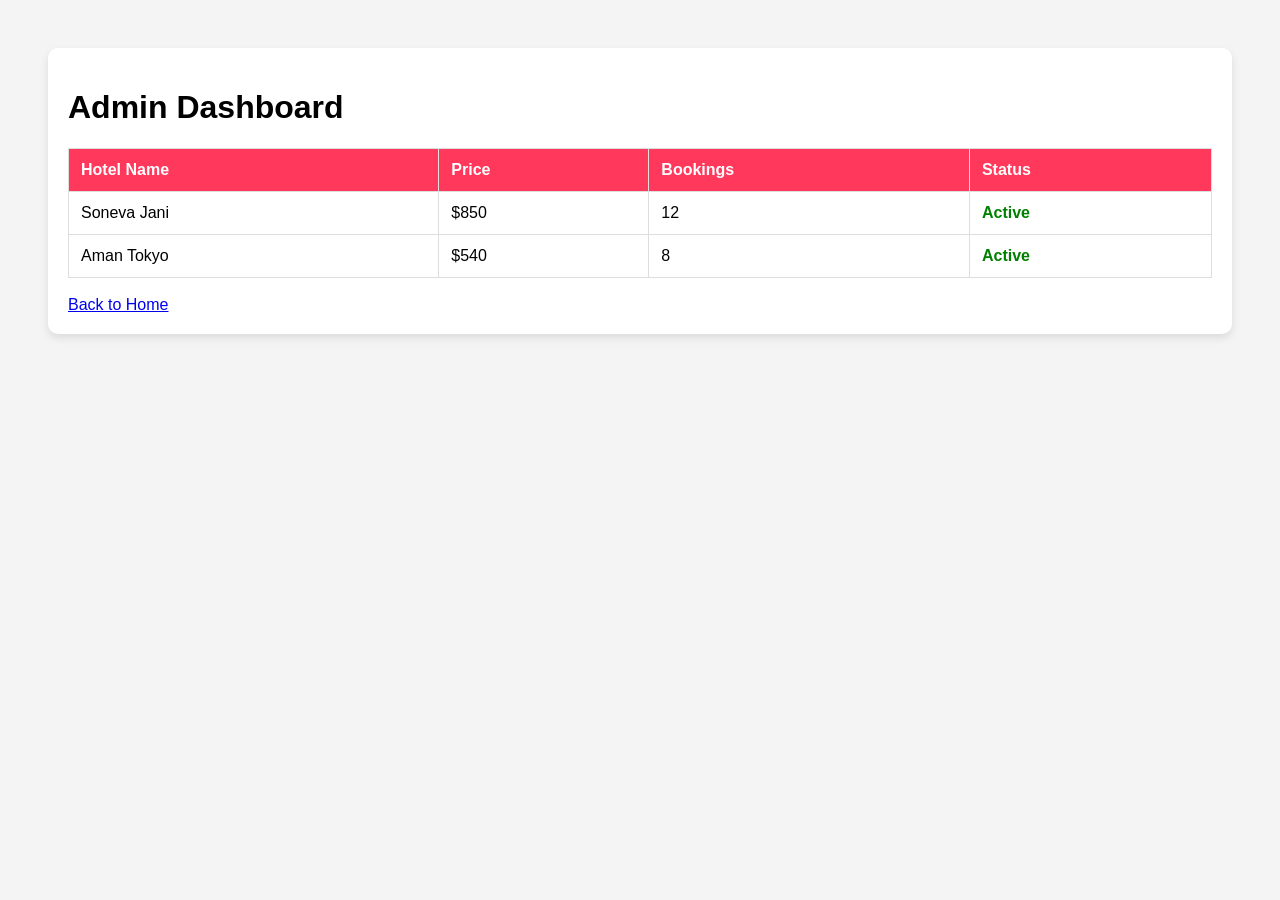
<file: templates/admin.html>
<!DOCTYPE html>
<html lang="en">
<head>
    <meta charset="UTF-8">
    <title>StayBnB | Admin Dashboard</title>
    <style>
        body { font-family: sans-serif; padding: 40px; background: #f4f4f4; }
        .container { background: white; padding: 20px; border-radius: 10px; box-shadow: 0 4px 8px rgba(0,0,0,0.1); }
        table { width: 100%; border-collapse: collapse; margin-top: 20px; }
        th, td { border: 1px solid #ddd; padding: 12px; text-align: left; }
        th { background-color: #ff385c; color: white; }
        .status { color: green; font-weight: bold; }
    </style>
</head>
<body>
    <div class="container">
        <h1>Admin Dashboard</h1>
        <table>
            <thead>
                <tr>
                    <th>Hotel Name</th>
                    <th>Price</th>
                    <th>Bookings</th>
                    <th>Status</th>
                </tr>
            </thead>
            <tbody>
                <tr>
                    <td>Soneva Jani</td>
                    <td>$850</td>
                    <td>12</td>
                    <td class="status">Active</td>
                </tr>
                <tr>
                    <td>Aman Tokyo</td>
                    <td>$540</td>
                    <td>8</td>
                    <td class="status">Active</td>
                </tr>
            </tbody>
        </table>
        <br>
        <a href="/">Back to Home</a>
    </div>
</body>
</html>
</file>
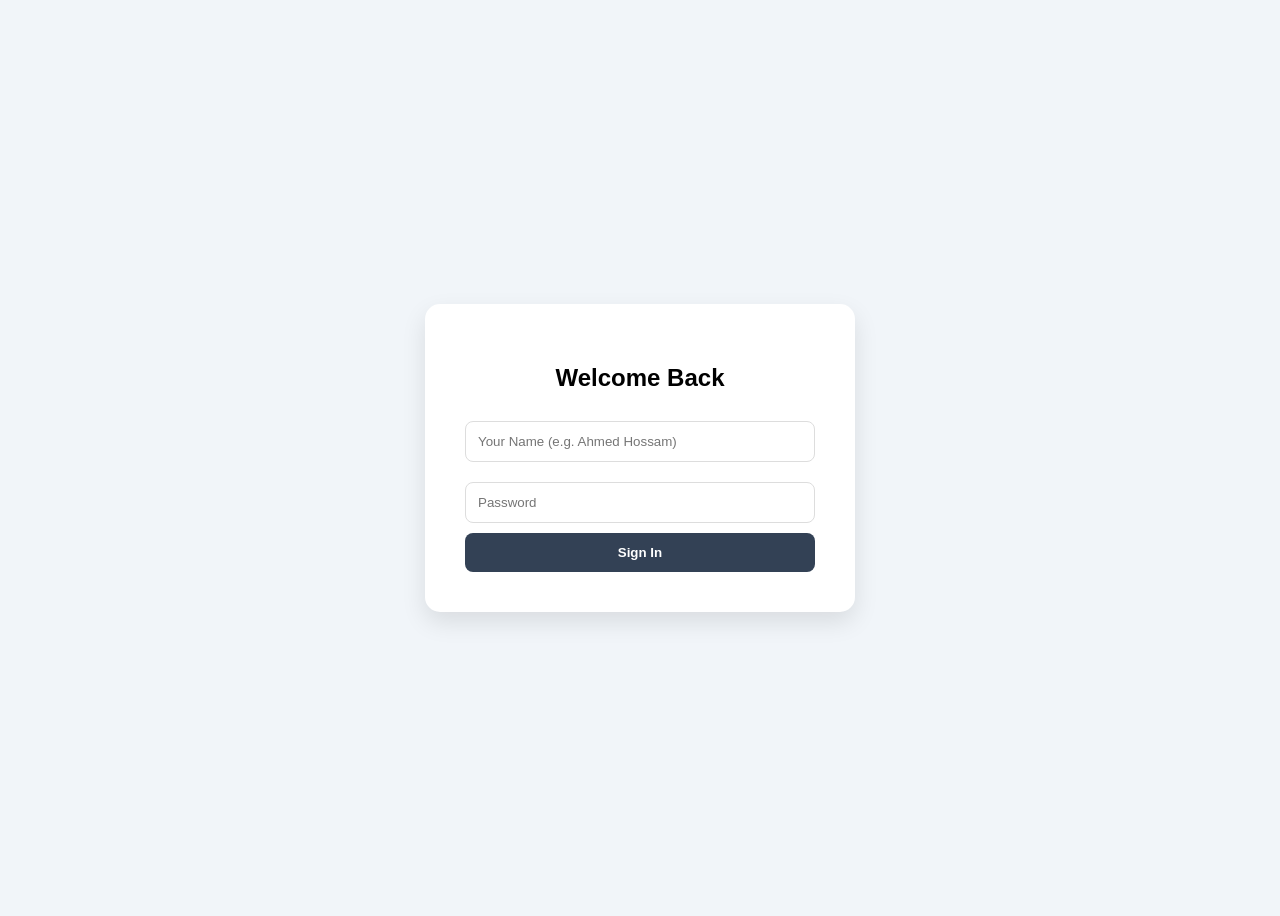
<file: templates/login.html>
<!DOCTYPE html>
<html lang="en">
<head>
    <meta charset="UTF-8">
    <title>Login | StayBnB</title>
    <style>
        body { font-family: sans-serif; display: flex; justify-content: center; align-items: center; height: 100vh; background: #f1f5f9; }
        .login-box { background: white; padding: 40px; border-radius: 15px; box-shadow: 0 10px 25px rgba(0,0,0,0.1); width: 350px; text-align: center; }
        input { width: 100%; padding: 12px; margin: 10px 0; border: 1px solid #ddd; border-radius: 8px; box-sizing: border-box; }
        button { width: 100%; padding: 12px; background: #334155; color: white; border: none; border-radius: 8px; cursor: pointer; font-weight: bold; }
    </style>
</head>
<body>
    <div class="login-box">
        <h2>Welcome Back</h2>
        <form method="POST">
            <input type="text" name="username" placeholder="Your Name (e.g. Ahmed Hossam)" required>
            <input type="password" placeholder="Password">
            <button type="submit">Sign In</button>
        </form>
    </div>
</body>
</html>
</file>
